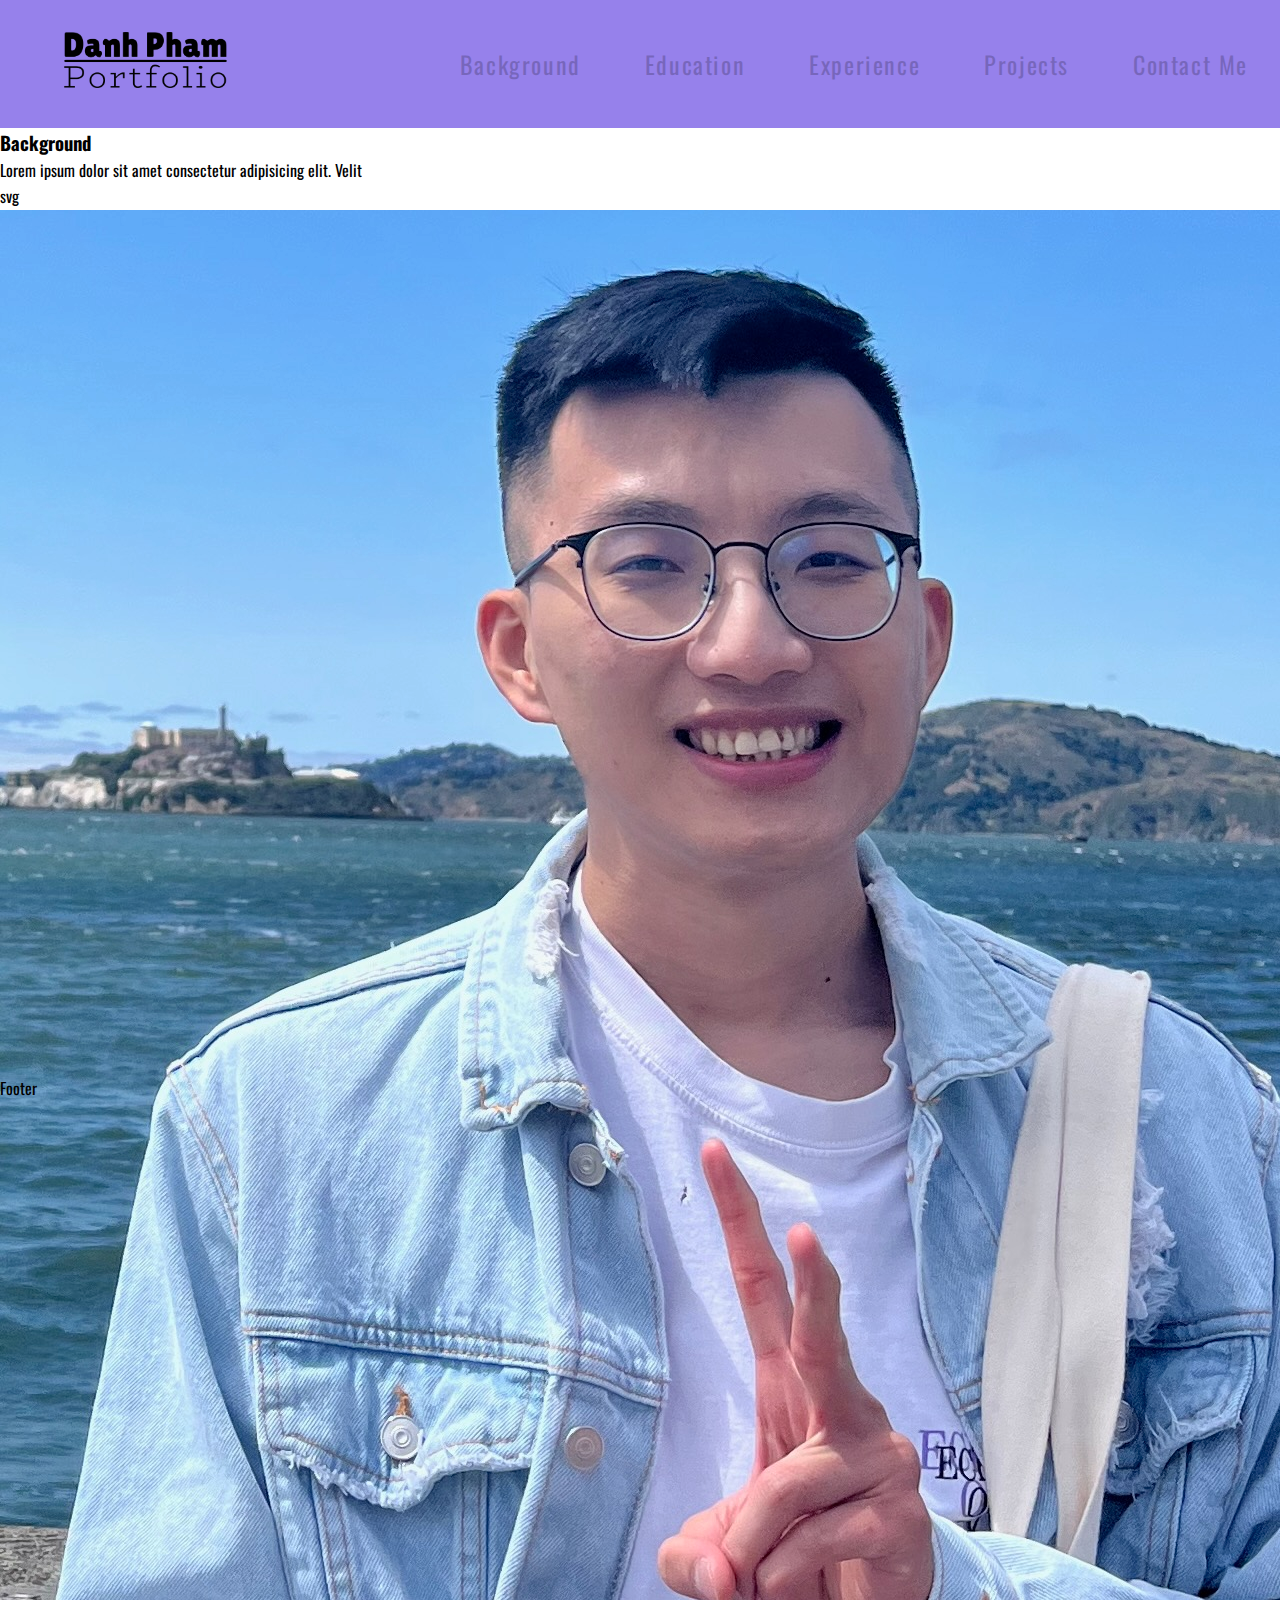
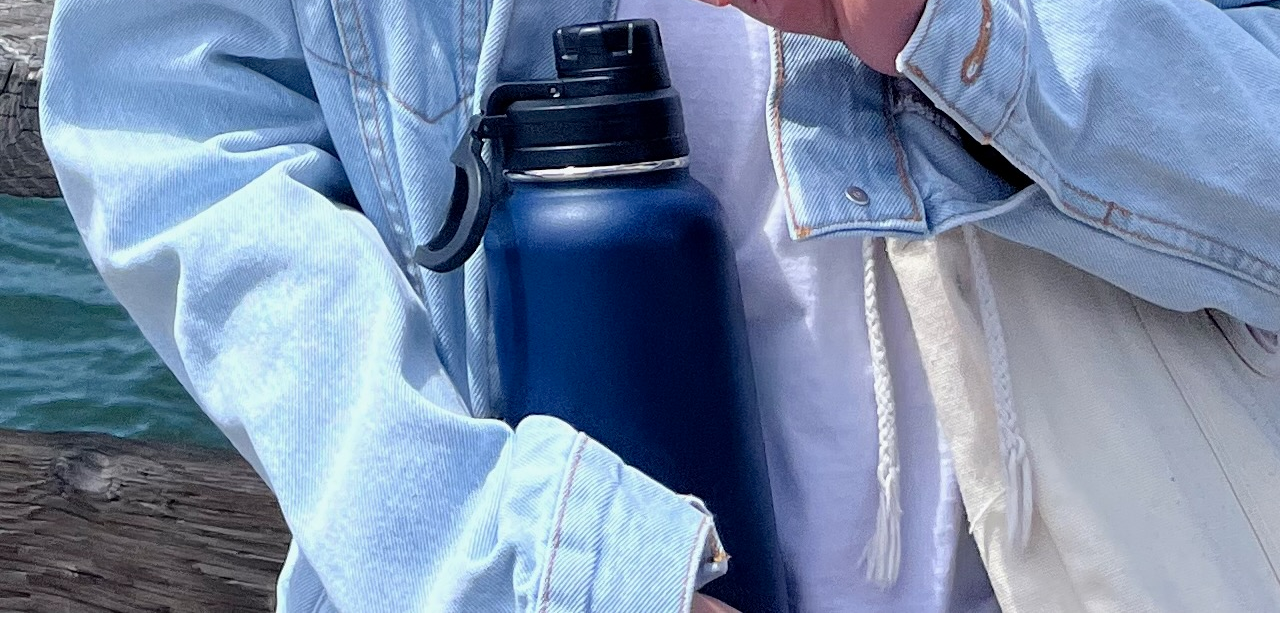
<file: index.html>
<!DOCTYPE html>
<html lang="en">
<head>
    <meta charset="UTF-8">
    <meta name="viewport" content="width=device-width, initial-scale=1.0">
    <title>Document</title>

    <link rel="preconnect" href="https://fonts.googleapis.com">
    <link rel="preconnect" href="https://fonts.gstatic.com" crossorigin>
    <link href="https://fonts.googleapis.com/css2?family=Oswald:wght@200;300;400&display=swap" rel="stylesheet">
    <link rel="stylesheet" href="css/layout.css">
    <link rel="stylesheet" href="css/component.css">
    <link rel="stylesheet" href="css/base.css">
</head>
<body>
    <header class="header">
        <a href="index.html"><img src="img/logo.png" alt="" class="logo"></a>
        <div class="nav-menu">
                <a href="#" class="nav-item">Background</a>
                <a href="#" class="nav-item">Education</a>
                <a href="#" class="nav-item">Experience</a>
                <a href="#" class="nav-item">Projects</a>
                <a href="#" class="nav-item">Contact Me</a>
        </div>
    </header>

    <div class="container">
        <div class="about-me">
            <div class="about-me__text">
                <h3>Background</h3>
                <p class="text">Lorem ipsum dolor sit amet consectetur adipisicing elit. Velit</p>
                <div class="tech-stack">
                    svg
                </div>
            </div>

            <div class="about-me__photo">
                <img src="img/profile.jpeg" alt="profile photo" class="photo">
            </div>
        </div>
    </div>

    <div class="footer">
        Footer
    </div>
    
</body>
</html>
</file>
<file: css/layout.css>
.header {
    display: flex;
    align-items: center;
    font-size: 1.5rem;
    justify-content: space-between;
    align-items: center;
    padding: 2rem 0;
    background-image: linear-gradient(to right bottom,
    var(--color-primary));
    

}

.container {
    height: 100vh;
}

.footer {
    padding: 3rem 0;
}
</file>
<file: css/component.css>
/* LOGO */

.logo {
    height: 3.5rem;
    margin-left: 4rem;

}

.nav-menu {
    display: flex;
    align-items: center;
}

.nav-menu > * {
    padding: 0 2rem;
    text-decoration: none;
    color: black;
    opacity: 0.2;
    transition: all 0.3s;
    letter-spacing: 0.1rem;
}

.nav-menu > *:hover {
    opacity: 1;
}

.nav-menu *:hover {
    opacity: 1;
}





.background {
    height: 90vh;
    display: flex;
    flex-direction: column;
    align-items: center;
    font-size: 2.5rem;
    letter-spacing: 0.2rem;
    margin-top: 5rem;
    border-bottom: 1px solid black;
}

.background > * {
    margin-bottom: 3rem;
}

.background-photo {
    height: 30%;
    border-radius: 50%;
    animation: slideUp 1s ease-out;
}

.background-heading {
    animation: slideUp 2s ease-out;
}

.background-text {
    animation: slideUp 3s ease-out;
}

.background-btn, .background-btn:link,
.background-btn:visited {
    border: 1px solid black;
    padding: 1.5rem;
    letter-spacing: normal;
    text-decoration: none;
    border-radius: 10rem;
    font-size: 1.4rem;
    color: black;
    transition: all 0.5s;
    animation: slideUp 4s ease-out;
}

.background-btn:hover {
    background-color: black;
    color: white;
    transform: translateY(-0.2rem)
}

.background-btn:active {
    transform: translateY(0.2rem);
}





@keyframes slideUp {
    0% {
        opacity: 0;
        transform: translateY(10rem);
    }

    50% {
        opacity: 0;
        transform: translateY(1rem);
    }

    100% {
        opacity: 1;
        transform: translate(0);
    }
}
</file>
<file: css/base.css>
:root {
    --color-primary: #9681EB;
    --color-primary-dark: #6527BE;
}



*,
*::before,
*::after {
    box-sizing: inherit;
    margin: 0;
    padding: 0;
    line-height: 1.6;
}


html {
    box-sizing: border-box;
}

body {
    font-family: 'Oswald', sans-serif;
}
</file>
